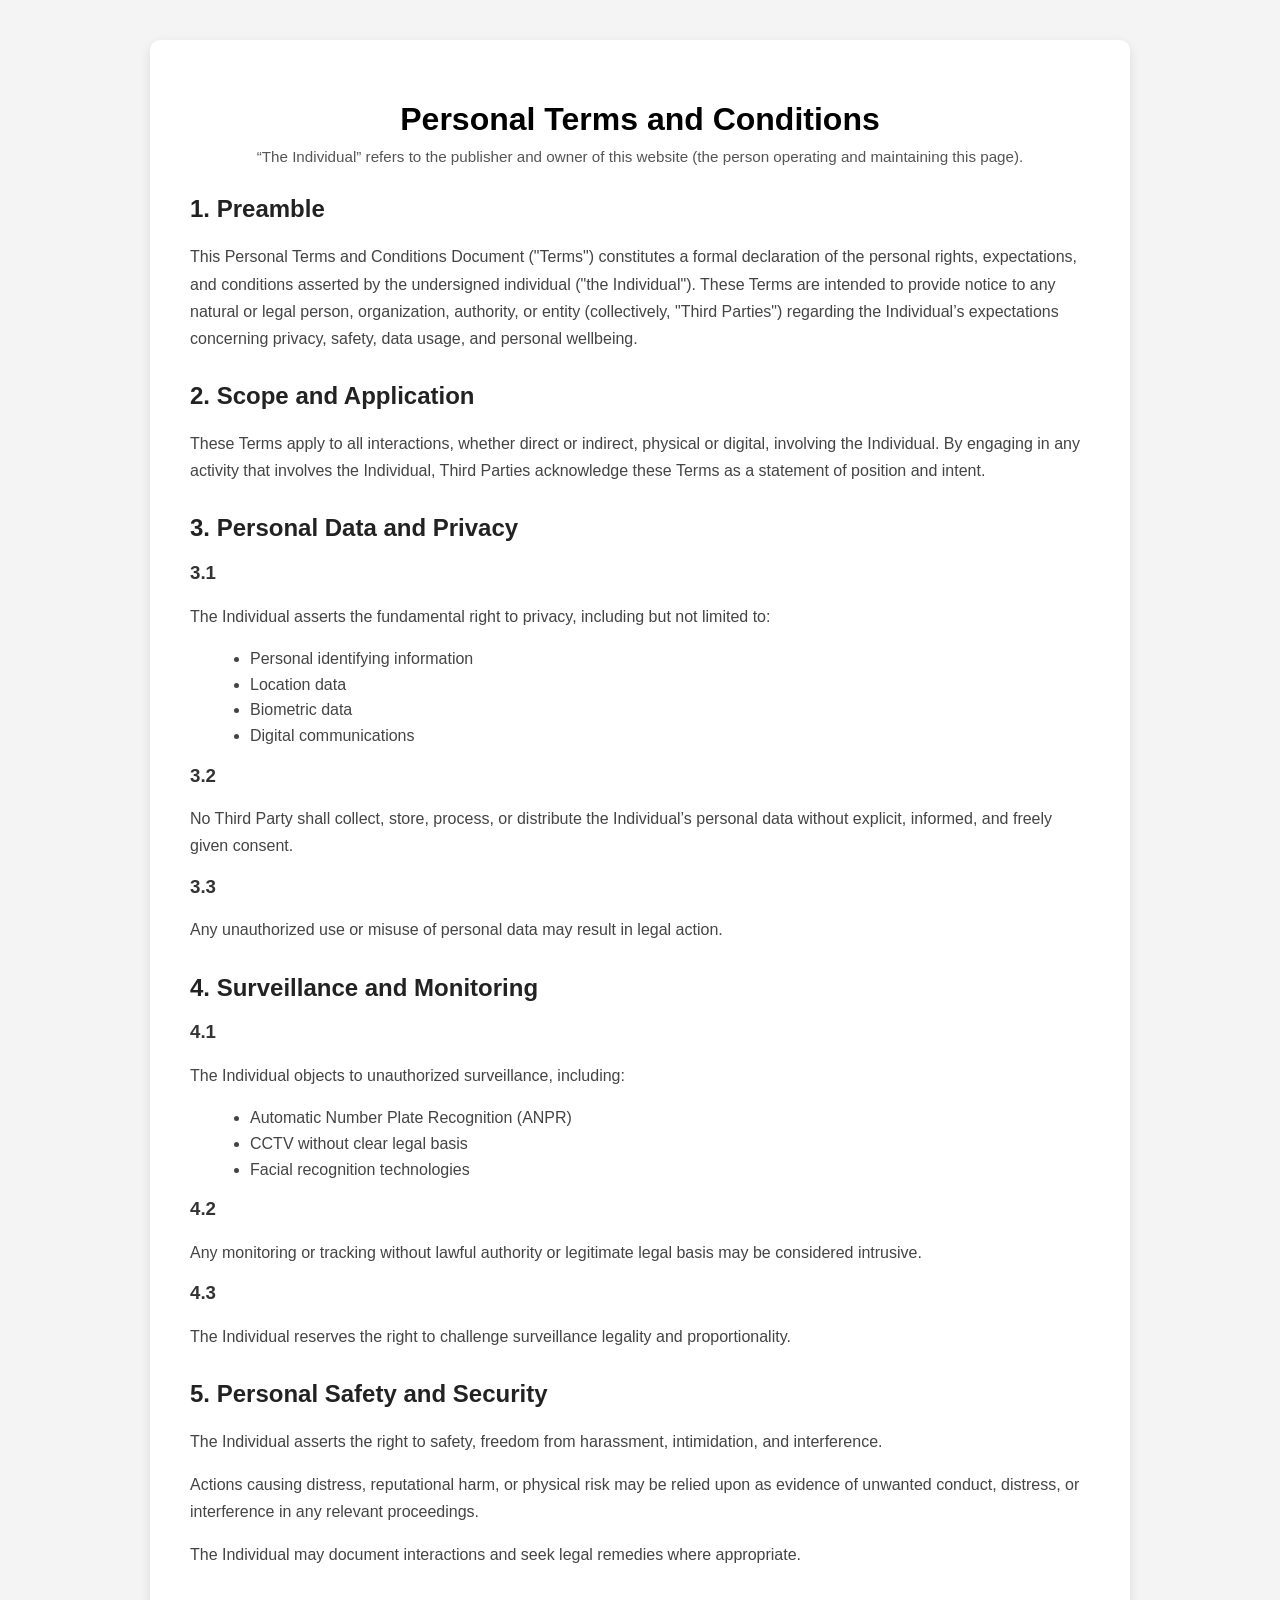
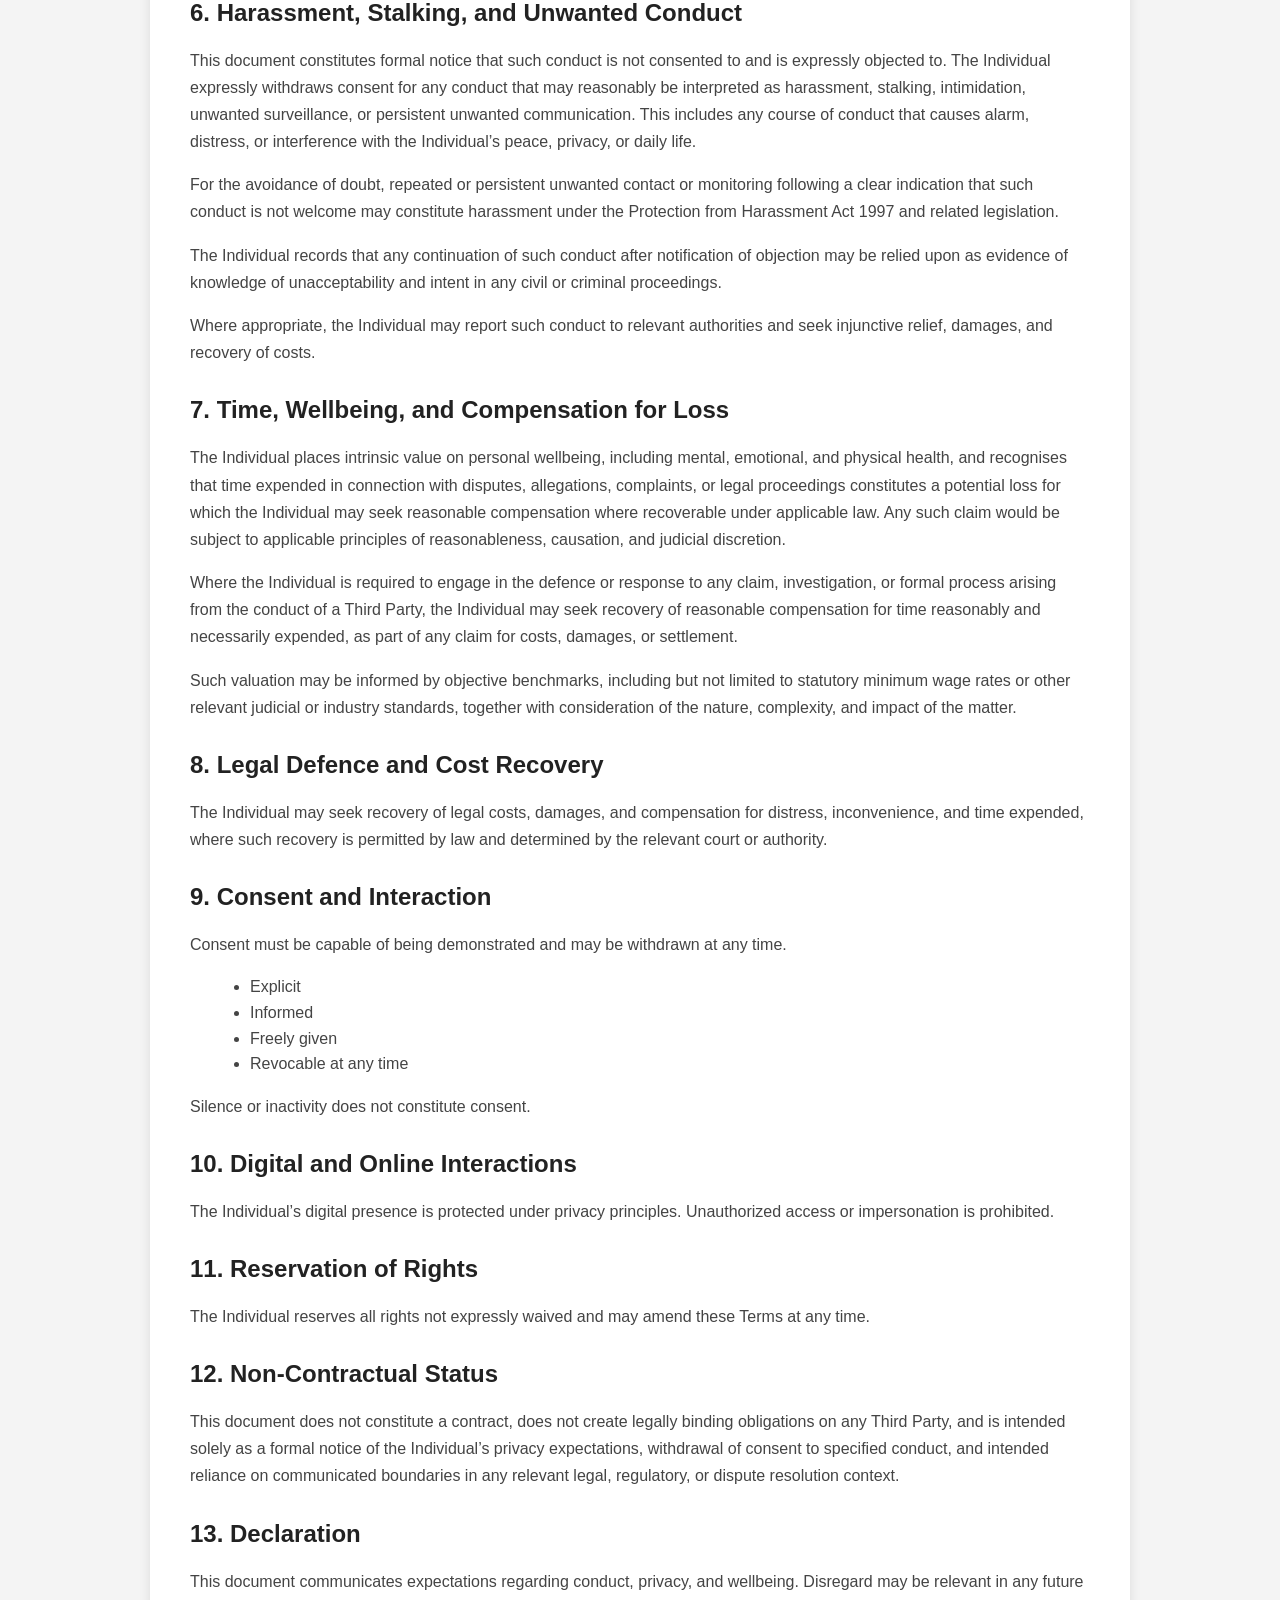
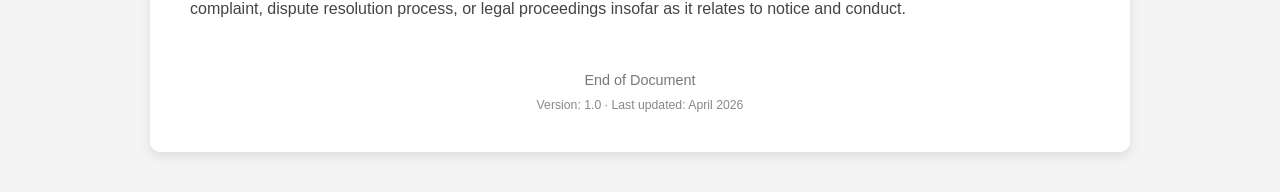
<file: index.html>
<!DOCTYPE html>
<html lang="en">
<head>
  <meta charset="UTF-8">
  <meta name="viewport" content="width=device-width, initial-scale=1.0">
  <title>Personal Terms and Conditions</title>
  <link rel="icon" type="image/png" sizes="32x32" href="fav_icon.png">
  <link rel="icon" type="image/png" sizes="16x16" href="fav_icon.png">

  <style>
    body {
      font-family: Arial, sans-serif;
      background-color: #f4f4f4;
      margin: 0;
    }

    .container {
      max-width: 900px;
      margin: 40px auto;
      background: #ffffff;
      padding: 40px;
      border-radius: 10px;
      box-shadow: 0 4px 12px rgba(0,0,0,0.1);
    }

    h1 {
      text-align: center;
      margin-bottom: 10px;
    }

    .definition {
      text-align: center;
      font-size: 0.95em;
      color: #555;
      margin-bottom: 30px;
    }

    h2 {
      margin-top: 30px;
      color: #222;
    }

    h3 {
      color: #333;
      margin-top: 15px;
    }

    p {
      line-height: 1.7;
      color: #444;
    }

    ul {
      margin-left: 20px;
      color: #444;
      line-height: 1.6;
    }

    footer {
      margin-top: 50px;
      text-align: center;
      color: #777;
      font-size: 0.9em;
    }

    .meta {
      margin-top: 10px;
      font-size: 0.85em;
      color: #888;
    }
  </style>
</head>

<body>

  <div class="container">

    <h1>Personal Terms and Conditions</h1>

    <div class="definition">
      “The Individual” refers to the publisher and owner of this website (the person operating and maintaining this page).
    </div>

    <section>
      <h2>1. Preamble</h2>
      <p>
        This Personal Terms and Conditions Document ("Terms") constitutes a formal declaration of the personal rights, expectations, and conditions asserted by the undersigned individual ("the Individual"). These Terms are intended to provide notice to any natural or legal person, organization, authority, or entity (collectively, "Third Parties") regarding the Individual’s expectations concerning privacy, safety, data usage, and personal wellbeing.
      </p>
    </section>

    <section>
      <h2>2. Scope and Application</h2>
      <p>
        These Terms apply to all interactions, whether direct or indirect, physical or digital, involving the Individual. By engaging in any activity that involves the Individual, Third Parties acknowledge these Terms as a statement of position and intent.
      </p>
    </section>

    <section>
      <h2>3. Personal Data and Privacy</h2>

      <h3>3.1</h3>
      <p>The Individual asserts the fundamental right to privacy, including but not limited to:</p>
      <ul>
        <li>Personal identifying information</li>
        <li>Location data</li>
        <li>Biometric data</li>
        <li>Digital communications</li>
      </ul>

      <h3>3.2</h3>
      <p>
        No Third Party shall collect, store, process, or distribute the Individual’s personal data without explicit, informed, and freely given consent.
      </p>

      <h3>3.3</h3>
      <p>
        Any unauthorized use or misuse of personal data may result in legal action.
      </p>
    </section>

    <section>
      <h2>4. Surveillance and Monitoring</h2>

      <h3>4.1</h3>
      <p>The Individual objects to unauthorized surveillance, including:</p>
      <ul>
        <li>Automatic Number Plate Recognition (ANPR)</li>
        <li>CCTV without clear legal basis</li>
        <li>Facial recognition technologies</li>
      </ul>

      <h3>4.2</h3>
      <p>
        Any monitoring or tracking without lawful authority or legitimate legal basis may be considered intrusive.
      </p>

      <h3>4.3</h3>
      <p>
        The Individual reserves the right to challenge surveillance legality and proportionality.
      </p>
    </section>

    <section>
      <h2>5. Personal Safety and Security</h2>
      <p>
        The Individual asserts the right to safety, freedom from harassment, intimidation, and interference.
      </p>
      <p>
        Actions causing distress, reputational harm, or physical risk may be relied upon as evidence of unwanted conduct, distress, or interference in any relevant proceedings.
      </p>
      <p>
        The Individual may document interactions and seek legal remedies where appropriate.
      </p>
    </section>
<section>
  <h2>6. Harassment, Stalking, and Unwanted Conduct</h2>

  <p>
    This document constitutes formal notice that such conduct is not consented to and is expressly objected to. The Individual expressly withdraws consent for any conduct that may reasonably be interpreted as harassment, stalking, intimidation, unwanted surveillance, or persistent unwanted communication. This includes any course of conduct that causes alarm, distress, or interference with the Individual’s peace, privacy, or daily life.
  </p>

  <p>
    For the avoidance of doubt, repeated or persistent unwanted contact or monitoring following a clear indication that such conduct is not welcome may constitute harassment under the Protection from Harassment Act 1997 and related legislation.
  </p>

  <p>
    The Individual records that any continuation of such conduct after notification of objection may be relied upon as evidence of knowledge of unacceptability and intent in any civil or criminal proceedings.
  </p>

  <p>
    Where appropriate, the Individual may report such conduct to relevant authorities and seek injunctive relief, damages, and recovery of costs.
  </p>
</section>

<section>
  <h2>7. Time, Wellbeing, and Compensation for Loss</h2>

  <p>
    The Individual places intrinsic value on personal wellbeing, including mental, emotional, and physical health, and recognises that time expended in connection with disputes, allegations, complaints, or legal proceedings constitutes a potential loss for which the Individual may seek reasonable compensation where recoverable under applicable law. Any such claim would be subject to applicable principles of reasonableness, causation, and judicial discretion.
  </p>

  <p>
    Where the Individual is required to engage in the defence or response to any claim, investigation, or formal process arising from the conduct of a Third Party, the Individual may seek recovery of reasonable compensation for time reasonably and necessarily expended, as part of any claim for costs, damages, or settlement.
  </p>

  <p>
    Such valuation may be informed by objective benchmarks, including but not limited to statutory minimum wage rates or other relevant judicial or industry standards, together with consideration of the nature, complexity, and impact of the matter.
  </p>
</section>
   
    <section>
      <h2>8. Legal Defence and Cost Recovery</h2>
     <p>The Individual may seek recovery of legal costs, damages, and compensation for distress, inconvenience, and time expended, where such recovery is permitted by law and determined by the relevant court or authority.</p>
    </section>

    <section>
      <h2>9. Consent and Interaction</h2>
      <p>Consent must be capable of being demonstrated and may be withdrawn at any time.</p>
      <ul>
        <li>Explicit</li>
        <li>Informed</li>
        <li>Freely given</li>
        <li>Revocable at any time</li>
      </ul>
      <p>Silence or inactivity does not constitute consent.</p>
    </section>

   
    <section>
      <h2>10. Digital and Online Interactions</h2>
      <p>
        The Individual’s digital presence is protected under privacy principles. Unauthorized access or impersonation is prohibited.
      </p>
    </section>

    <section>
      <h2>11. Reservation of Rights</h2>
      <p>
        The Individual reserves all rights not expressly waived and may amend these Terms at any time.
      </p>
    </section>

  <section>
  <h2>12. Non-Contractual Status</h2>
  <p>
    This document does not constitute a contract, does not create legally binding obligations on any Third Party, and is intended solely as a formal notice of the Individual’s privacy expectations, withdrawal of consent to specified conduct, and intended reliance on communicated boundaries in any relevant legal, regulatory, or dispute resolution context.
  </p>
</section>

    <section>
      <h2>13. Declaration</h2>
      <p>
        This document communicates expectations regarding conduct, privacy, and wellbeing. Disregard may be relevant in any future complaint, dispute resolution process, or legal proceedings insofar as it relates to notice and conduct.
      </p>
    </section>

    <footer>
      <div>End of Document</div>
      <div class="meta">
        Version: 1.0 · Last updated: April 2026
      </div>
    </footer>

  </div>

</body>
</html>
</file>
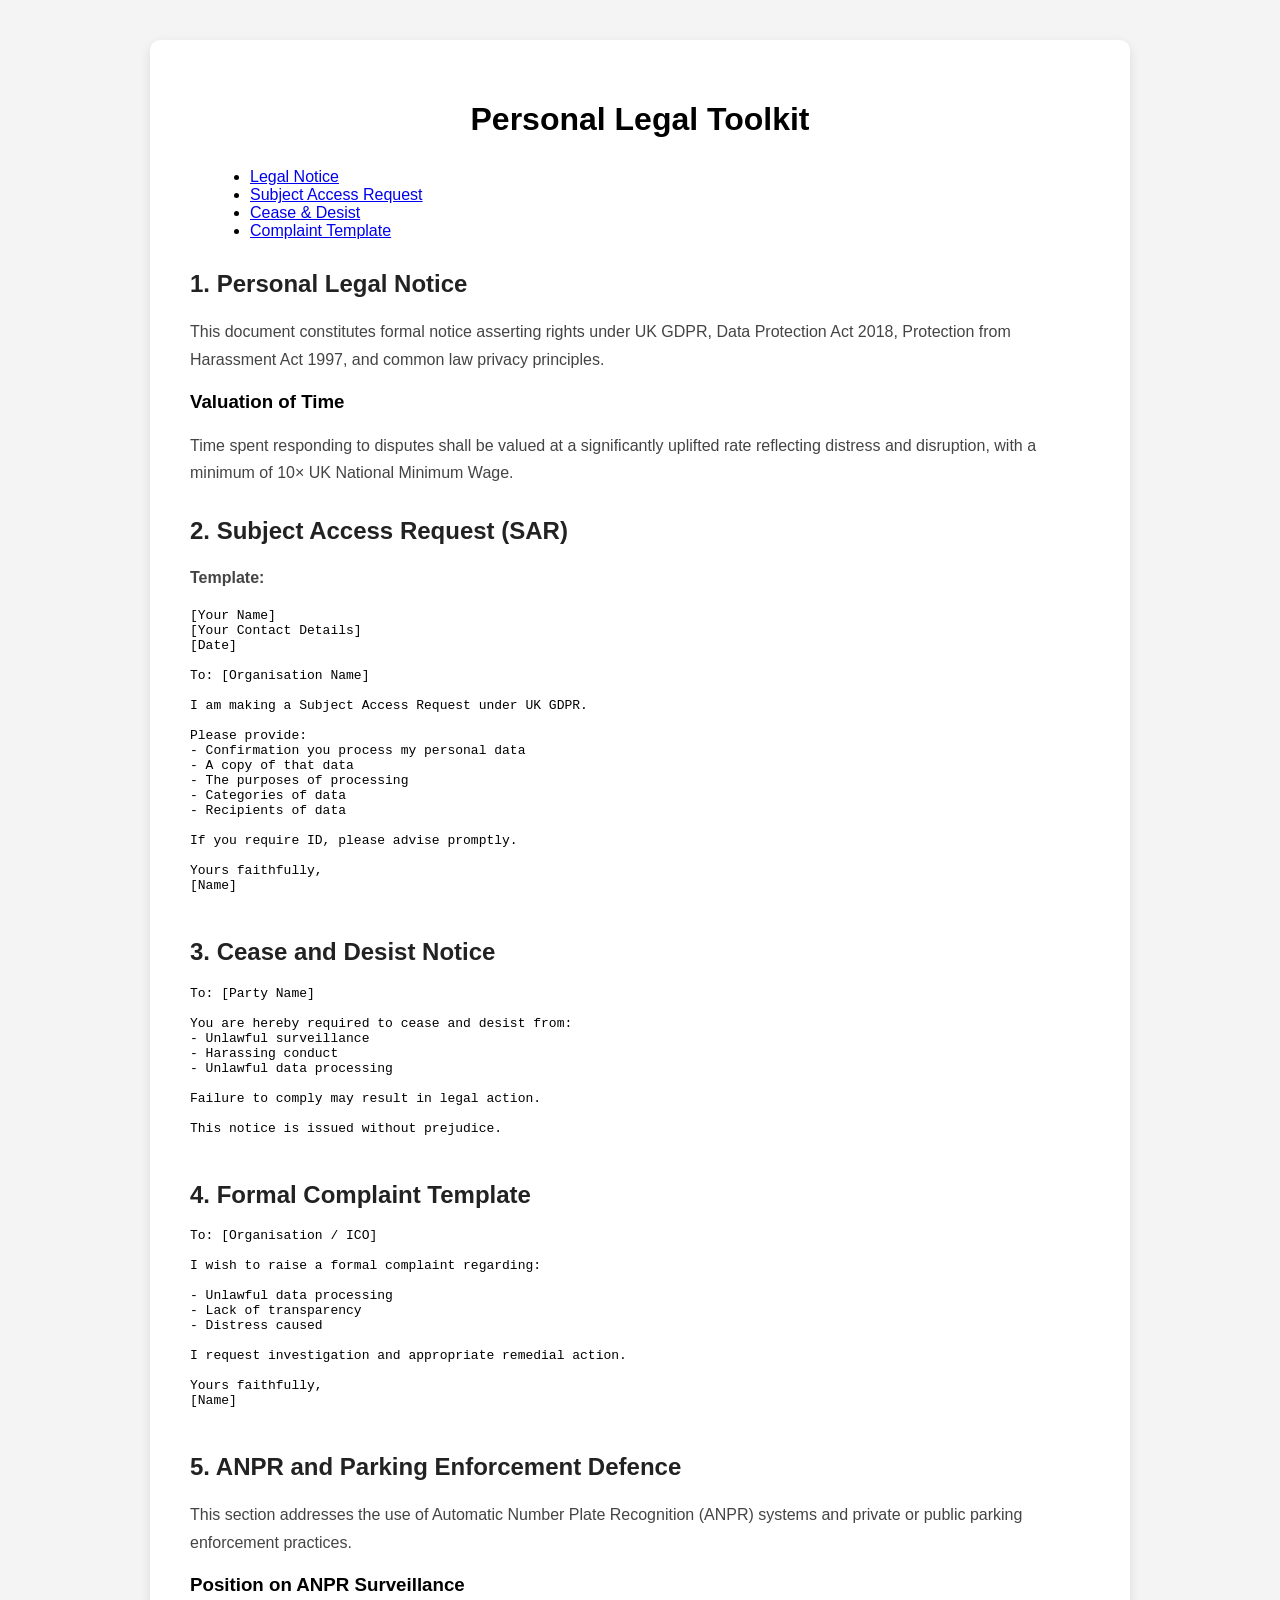
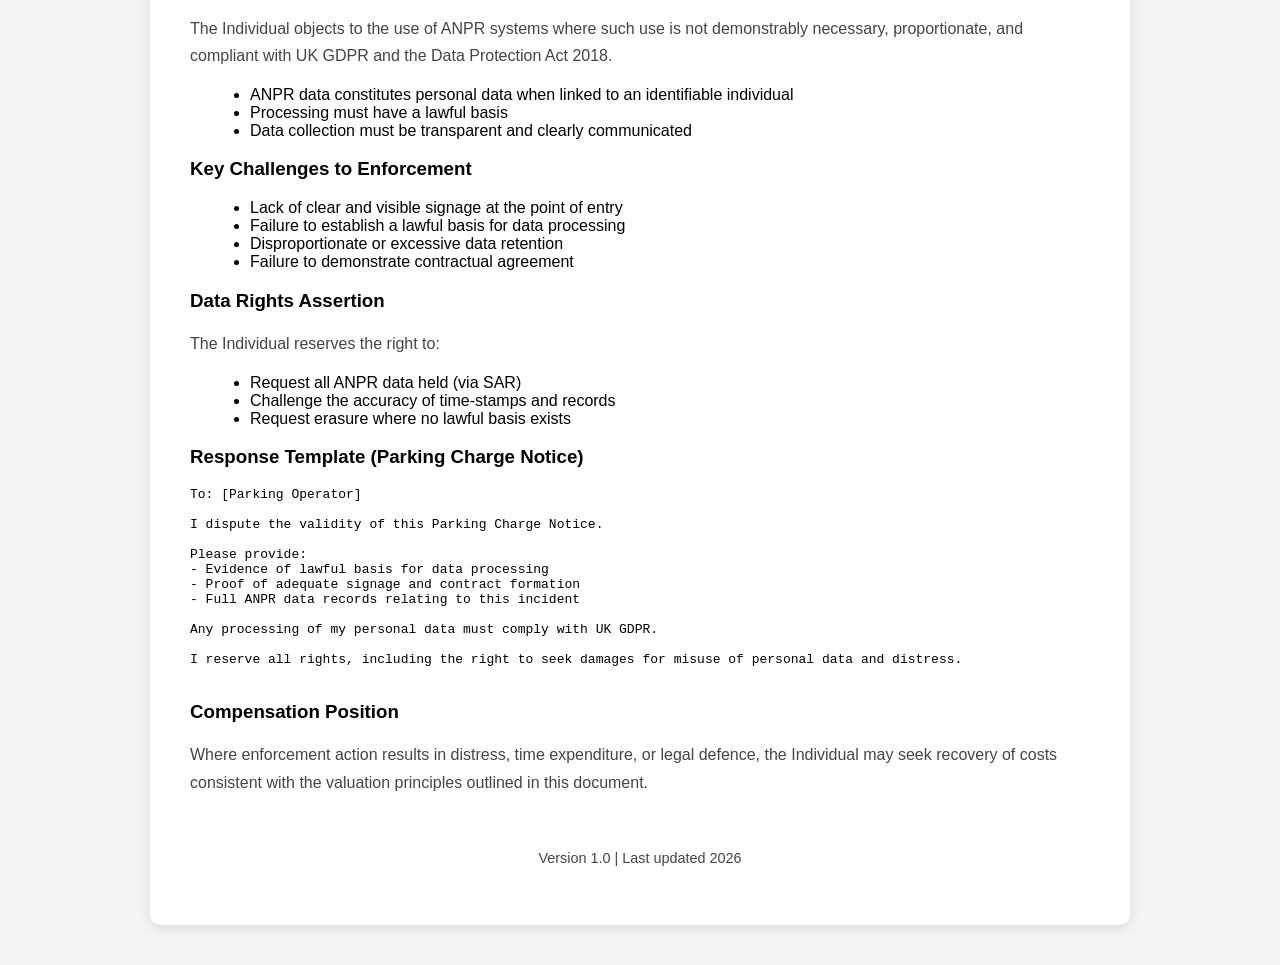
<file: Toolkit.html>
<!DOCTYPE html>
<html lang="en">
<head>
  <meta charset="UTF-8">
  <meta name="viewport" content="width=device-width, initial-scale=1.0">
  <title>Personal Legal Toolkit</title>
  <link rel="stylesheet" href="styles.css">
</head>
<body>
  <div class="container">
    <h1>Personal Legal Toolkit</h1>

    <nav>
      <ul>
        <li><a href="#notice">Legal Notice</a></li>
        <li><a href="#sar">Subject Access Request</a></li>
        <li><a href="#cease">Cease & Desist</a></li>
        <li><a href="#complaint">Complaint Template</a></li>
      </ul>
    </nav>

    <!-- LEGAL NOTICE -->
    <section id="notice">
      <h2>1. Personal Legal Notice</h2>
      <p>This document constitutes formal notice asserting rights under UK GDPR, Data Protection Act 2018, Protection from Harassment Act 1997, and common law privacy principles.</p>

      <h3>Valuation of Time</h3>
      <p>Time spent responding to disputes shall be valued at a significantly uplifted rate reflecting distress and disruption, with a minimum of 10× UK National Minimum Wage.</p>
    </section>

    <!-- SAR TEMPLATE -->
    <section id="sar">
      <h2>2. Subject Access Request (SAR)</h2>
      <p><strong>Template:</strong></p>
      <pre>
[Your Name]
[Your Contact Details]
[Date]

To: [Organisation Name]

I am making a Subject Access Request under UK GDPR.

Please provide:
- Confirmation you process my personal data
- A copy of that data
- The purposes of processing
- Categories of data
- Recipients of data

If you require ID, please advise promptly.

Yours faithfully,
[Name]
      </pre>
    </section>

    <!-- CEASE AND DESIST -->
    <section id="cease">
      <h2>3. Cease and Desist Notice</h2>
      <pre>
To: [Party Name]

You are hereby required to cease and desist from:
- Unlawful surveillance
- Harassing conduct
- Unlawful data processing

Failure to comply may result in legal action.

This notice is issued without prejudice.
      </pre>
    </section>

    <!-- COMPLAINT TEMPLATE -->
    <section id="complaint">
      <h2>4. Formal Complaint Template</h2>
      <pre>
To: [Organisation / ICO]

I wish to raise a formal complaint regarding:

- Unlawful data processing
- Lack of transparency
- Distress caused

I request investigation and appropriate remedial action.

Yours faithfully,
[Name]
      </pre>
    </section>

    <!-- ANPR DEFENCE -->
    <section id="anpr">
      <h2>5. ANPR and Parking Enforcement Defence</h2>

      <p>This section addresses the use of Automatic Number Plate Recognition (ANPR) systems and private or public parking enforcement practices.</p>

      <h3>Position on ANPR Surveillance</h3>
      <p>The Individual objects to the use of ANPR systems where such use is not demonstrably necessary, proportionate, and compliant with UK GDPR and the Data Protection Act 2018.</p>

      <ul>
        <li>ANPR data constitutes personal data when linked to an identifiable individual</li>
        <li>Processing must have a lawful basis</li>
        <li>Data collection must be transparent and clearly communicated</li>
      </ul>

      <h3>Key Challenges to Enforcement</h3>
      <ul>
        <li>Lack of clear and visible signage at the point of entry</li>
        <li>Failure to establish a lawful basis for data processing</li>
        <li>Disproportionate or excessive data retention</li>
        <li>Failure to demonstrate contractual agreement</li>
      </ul>

      <h3>Data Rights Assertion</h3>
      <p>The Individual reserves the right to:</p>
      <ul>
        <li>Request all ANPR data held (via SAR)</li>
        <li>Challenge the accuracy of time-stamps and records</li>
        <li>Request erasure where no lawful basis exists</li>
      </ul>

      <h3>Response Template (Parking Charge Notice)</h3>
      <pre>
To: [Parking Operator]

I dispute the validity of this Parking Charge Notice.

Please provide:
- Evidence of lawful basis for data processing
- Proof of adequate signage and contract formation
- Full ANPR data records relating to this incident

Any processing of my personal data must comply with UK GDPR.

I reserve all rights, including the right to seek damages for misuse of personal data and distress.
      </pre>

      <h3>Compensation Position</h3>
      <p>Where enforcement action results in distress, time expenditure, or legal defence, the Individual may seek recovery of costs consistent with the valuation principles outlined in this document.</p>

    </section>

    <footer>
      <p>Version 1.0 | Last updated 2026</p>
    </footer>
  </div>
</body>
</html>
</file>
<file: styles.css>
body {
  font-family: Arial, sans-serif;
  background-color: #f4f4f4;
  margin: 0;
}

.container {
  max-width: 900px;
  margin: 40px auto;
  background: #ffffff;
  padding: 40px;
  border-radius: 10px;
  box-shadow: 0 4px 12px rgba(0,0,0,0.1);
}

h1 {
  text-align: center;
  margin-bottom: 30px;
}

h2 {
  margin-top: 30px;
  color: #222;
}

p {
  line-height: 1.7;
  color: #444;
}

ul {
  margin-left: 20px;
}

footer {
  margin-top: 50px;
  text-align: center;
  color: #777;
  font-size: 0.9em;
}
</file>
